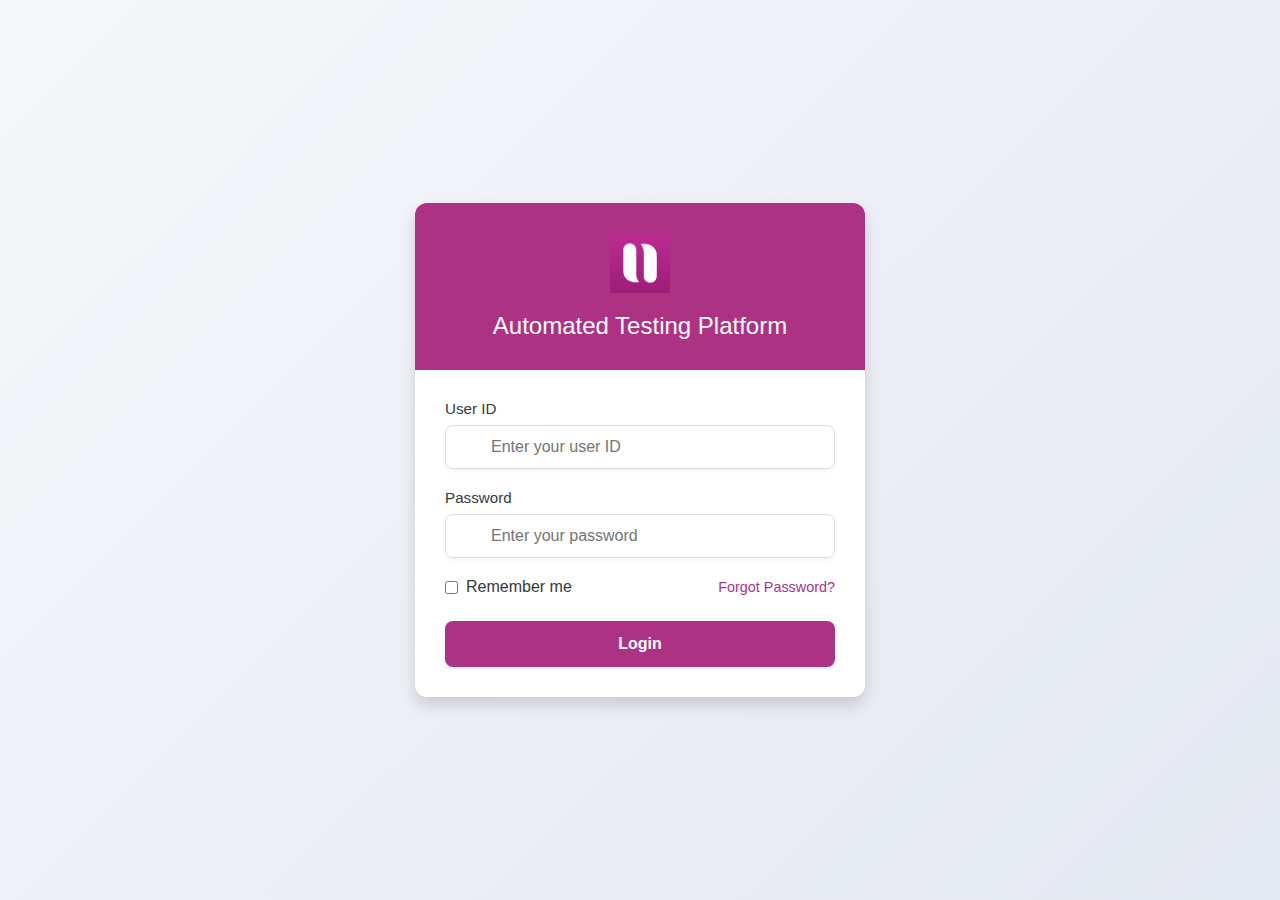
<file: index.html>
<!DOCTYPE html>
<html lang="en">
<head>
    <meta charset="UTF-8">
    <meta name="viewport" content="width=device-width, initial-scale=1.0">
    <title>INWI Automated Testing Platform</title>
    <link rel="stylesheet" href="css/styles.css">
    <link rel="stylesheet" href="css/user-management.css">
    <link rel="stylesheet" href="css/modal.css">
    <link rel="stylesheet" href="css/profile.css">
    <link rel="stylesheet" href="https://cdnjs.cloudflare.com/ajax/libs/font-awesome/6.0.0-beta3/css/all.min.css">
</head>
<body>
    <div class="container">
        <!-- Sidebar Navigation -->
        <div class="sidebar">
            <div class="logo-container">
                
                <!-- <img src="http://0x0.st/8ObF.svg.png" alt="INWI Logo" class="logo"> -->
            </div>
            <nav>
                <ul>
                    <li class="nav-item active" data-page="dashboard">
                        <i class="fas fa-tachometer-alt"></i>
                        <span>Dashboard</span>
                    </li>
                    <li class="nav-item" data-page="test-cases">
                        <i class="fas fa-vial"></i>
                        <span>Test Cases</span>
                    </li>
                    <li class="nav-item" data-page="test-suites">
                        <i class="fas fa-layer-group"></i>
                        <span>Test Suites</span>
                    </li>
                    <li class="nav-item" data-page="reports">
                        <i class="fas fa-chart-bar"></i>
                        <span>Reports</span>
                    </li>
                    <li class="nav-item" data-page="web-services">
                        <i class="fas fa-globe"></i>
                        <span>Web Services</span>
                    </li>
                    <li class="nav-item" data-page="profile">
                        <i class="fas fa-user-circle"></i>
                        <span>My Profile</span>
                    </li>
                </ul>
            </nav>
        </div>

        <!-- Main Content Area -->
        <div class="main-content">
            <!-- Header -->
            <header>
                <div class="header-logo">
                    <img src="http://0x0.st/8ObF.svg.png" alt="INWI Logo">
                </div>
                <h1 class="header-title">Automated Testing Platform</h1>
                <!-- <button class="run-test-btn">Run Test</button> -->
            </header>

            <!-- Page Content -->
            <div class="page-content">
                <!-- Dashboard Page -->
                <div class="page" id="dashboard">
                    <h2>Dashboard</h2>
                    
                    <!-- Overview Section -->
                    <section class="overview-section">
                        <div class="metric-cards">
                            <div class="metric-card blue">
                                <h3>Total Tests Run</h3>
                                <p class="metric-value">150</p>
                            </div>
                            <div class="metric-card green">
                                <h3>Pass Rate</h3>
                                <p class="metric-value">95%</p>
                            </div>
                            <div class="metric-card red">
                                <h3>Last Test Run</h3>
                                <p class="metric-value">2023-10-01</p>
                            </div>
                        </div>
                    </section>

                    <!-- Recent Run Tests Section -->
                    <section class="recent-tests-section">
                        <h3>Recent Run Tests</h3>
                        <div class="table-container">
                            <table class="data-table">
                                <thead>
                                    <tr>
                                        <th>Test ID</th>
                                        <th>Service Type</th>
                                        <th>Status</th>
                                        <th>Date</th>
                                    </tr>
                                </thead>
                                <tbody>
                                    <tr>
                                        <td>T-001</td>
                                        <td>SubActivation</td>
                                        <td><span class="status success">Success</span></td>
                                        <td>2023-10-01</td>
                                    </tr>
                                    <tr>
                                        <td>T-002</td>
                                        <td>ChangeSubInfo</td>
                                        <td><span class="status success">Success</span></td>
                                        <td>2023-09-30</td>
                                    </tr>
                                    <tr>
                                        <td>T-003</td>
                                        <td>Recharge</td>
                                        <td><span class="status failed">Failed</span></td>
                                        <td>2023-09-29</td>
                                    </tr>
                                    <tr>
                                        <td>T-004</td>
                                        <td>SubDeactivation</td>
                                        <td><span class="status success">Success</span></td>
                                        <td>2023-09-28</td>
                                    </tr>
                                    <tr>
                                        <td>T-005</td>
                                        <td>ChangeCL</td>
                                        <td><span class="status success">Success</span></td>
                                        <td>2023-09-27</td>
                                    </tr>
                                </tbody>
                            </table>
                        </div>
                    </section>

                    <!-- Quick Actions Section -->
                    <section class="quick-actions-section">
                        <h3>Quick Actions</h3>
                        <div class="action-buttons">
                            <button class="action-btn">Create New Test</button>
                            <button class="action-btn">Run Suite Test</button>
                            <button class="action-btn">Generate Report</button>
                        </div>
                    </section>
                </div>

                <!-- Test Cases Page -->
                <div class="page" id="test-cases" style="display: none;">
                    <h2>Test Cases</h2>
                    
                    <!-- Test Type Dropdown -->
                    <div class="dropdown-container">
                        <label for="test-type">Create a Test:</label>
                        <select id="test-type" class="test-type-dropdown">
                            <option value="" selected disabled>Select Test Type</option>
                            <option value="SubDeactivation">SubDeactivation</option>
                            <option value="CreateSubscriber">CreateSubscriber</option>
                            <option value="SubActivation">SubActivation</option>
                            <option value="ChangeSubInfo">ChangeSubInfo</option>
                            <option value="ChangeCL">ChangeCL</option>
                            <option value="ChangeSubValidity">ChangeSubValidity</option>
                            <option value="ChangeMP">ChangeMP</option>
                            <option value="Starcode">Starcode</option>
                            <option value="Recharge-CashRechargeSimple">Recharge-CashRechargeSimple</option>
                            <option value="Adjustment">Adjustment</option>
                            <option value="ChangeSubOffering">ChangeSubOffering</option>
                            <option value="Recharge - CashRechargeStar">Recharge - CashRechargeStar</option>
                        </select>
                    </div>

                    <!-- Dynamic Forms Container -->
                    <div class="dynamic-forms-container">
                        <!-- Forms will be dynamically inserted here -->
                    </div>
                </div>

                <!-- Test Suites Page -->
                <div class="page" id="test-suites" style="display: none;">
                    <h2>Test Suites</h2>
                    
                    <!-- Current Running Tests Section -->
                    <section class="running-tests-section">
                        <h3>Current Running Tests</h3>
                        <div class="table-container">
                            <table class="data-table">
                                <thead>
                                    <tr>
                                        <th>Suite ID</th>
                                        <th>Status</th>
                                        <th>Progress</th>
                                        <th>Actions</th>
                                    </tr>
                                </thead>
                                <tbody>
                                    <tr>
                                        <td>S-001</td>
                                        <td><span class="status running">Running</span></td>
                                        <td>
                                            <div class="progress-bar">
                                                <div class="progress" style="width: 75%;"></div>
                                            </div>
                                            <span class="progress-text">75%</span>
                                        </td>
                                        <td>
                                            <button class="stop-test-btn"><i class="fas fa-stop"></i> Stop Test</button>
                                        </td>
                                    </tr>
                                    <tr>
                                        <td>S-002</td>
                                        <td><span class="status running">Running</span></td>
                                        <td>
                                            <div class="progress-bar">
                                                <div class="progress" style="width: 25%;"></div>
                                            </div>
                                            <span class="progress-text">25%</span>
                                        </td>
                                        <td>
                                            <button class="stop-test-btn"><i class="fas fa-stop"></i> Stop Test</button>
                                        </td>
                                    </tr>
                                </tbody>
                            </table>
                        </div>
                    </section>

                    <!-- Schedule Tests Section -->
                    <section class="schedule-tests-section">
                        <h3>Schedule Tests</h3>
                        <div class="action-buttons">
                            <button class="action-btn">Start Scheduled Test</button>
                            <button class="action-btn">Cancel Scheduled Test</button>
                        </div>
                    </section>
                </div>

                <!-- Reports Page -->
                <div class="page" id="reports" style="display: none;">
                    <h2>Reports</h2>
                    
                    <!-- Generated Reports Section -->
                    <section class="generated-reports-section">
                        <h3>Generated Reports</h3>
                        <div class="table-container">
                            <table class="data-table">
                                <thead>
                                    <tr>
                                        <th>Report ID</th>
                                        <th>Generated On</th>
                                        <th>Actions</th>
                                    </tr>
                                </thead>
                                <tbody>
                                    <tr>
                                        <td>R-001</td>
                                        <td>2023-10-01</td>
                                        <td>
                                            <button class="download-btn">Download</button>
                                        </td>
                                    </tr>
                                    <tr>
                                        <td>R-002</td>
                                        <td>2023-09-30</td>
                                        <td>
                                            <button class="download-btn">Download</button>
                                        </td>
                                    </tr>
                                    <tr>
                                        <td>R-003</td>
                                        <td>2023-09-29</td>
                                        <td>
                                            <button class="download-btn">Download</button>
                                        </td>
                                    </tr>
                                    <tr>
                                        <td>R-004</td>
                                        <td>2023-09-28</td>
                                        <td>
                                            <button class="download-btn">Download</button>
                                        </td>
                                    </tr>
                                    <tr>
                                        <td>R-005</td>
                                        <td>2023-09-27</td>
                                        <td>
                                            <button class="download-btn">Download</button>
                                        </td>
                                    </tr>
                                </tbody>
                            </table>
                        </div>
                    </section>
                </div>
                
                <!-- Web Services Page -->
                <div class="page" id="web-services" style="display: none;">
                    <h2>Web Services</h2>
                    
                    <!-- Test Selection Section -->
                    <section class="test-selection-section">
                        <h3>Select Tests to Execute</h3>
                        <div class="test-checkboxes-container">
                            <div class="checkbox-group">
                                <input type="checkbox" id="test-SubDeactivation" name="test-types" value="SubDeactivation">
                                <label for="test-SubDeactivation">SubDeactivation</label>
                            </div>
                            <div class="checkbox-group">
                                <input type="checkbox" id="test-CreateSubscriber" name="test-types" value="CreateSubscriber">
                                <label for="test-CreateSubscriber">CreateSubscriber</label>
                            </div>
                            <div class="checkbox-group">
                                <input type="checkbox" id="test-SubActivation" name="test-types" value="SubActivation">
                                <label for="test-SubActivation">SubActivation</label>
                            </div>
                            <div class="checkbox-group">
                                <input type="checkbox" id="test-ChangeSubInfo" name="test-types" value="ChangeSubInfo">
                                <label for="test-ChangeSubInfo">ChangeSubInfo</label>
                            </div>
                            <div class="checkbox-group">
                                <input type="checkbox" id="test-ChangeCL" name="test-types" value="ChangeCL">
                                <label for="test-ChangeCL">ChangeCL</label>
                            </div>
                            <div class="checkbox-group">
                                <input type="checkbox" id="test-ChangeSubValidity" name="test-types" value="ChangeSubValidity">
                                <label for="test-ChangeSubValidity">ChangeSubValidity</label>
                            </div>
                            <div class="checkbox-group">
                                <input type="checkbox" id="test-ChangeMP" name="test-types" value="ChangeMP">
                                <label for="test-ChangeMP">ChangeMP</label>
                            </div>
                            <div class="checkbox-group">
                                <input type="checkbox" id="test-Starcode" name="test-types" value="Starcode">
                                <label for="test-Starcode">Starcode</label>
                            </div>
                            <div class="checkbox-group">
                                <input type="checkbox" id="test-CashRechargeSimple" name="test-types" value="CashRechargeSimple">
                                <label for="test-CashRechargeSimple">CashRechargeSimple</label>
                            </div>
                            <div class="checkbox-group">
                                <input type="checkbox" id="test-Adjustment" name="test-types" value="Adjustment">
                                <label for="test-Adjustment">Adjustment</label>
                            </div>
                            <div class="checkbox-group">
                                <input type="checkbox" id="test-ChangeSubOffering" name="test-types" value="ChangeSubOffering">
                                <label for="test-ChangeSubOffering">ChangeSubOffering</label>
                            </div>
                            <div class="checkbox-group">
                                <input type="checkbox" id="test-CashRechargeStar" name="test-types" value="CashRechargeStar">
                                <label for="test-CashRechargeStar">CashRechargeStar</label>
                            </div>
                        </div>
                    </section>
                    
                    <!-- File Import Section -->
                    <section class="file-import-section">
                        <h3>Import Test Data</h3>
                        <div class="file-import-container">
                            <div class="form-group">
                                <label for="test-data-file">Import Text File:</label>
                                <input type="file" id="test-data-file" name="test-data-file" accept=".txt">
                            </div>
                            <div class="file-preview" id="file-preview">
                                <p>No file selected</p>
                            </div>
                        </div>
                    </section>
                    
                    <!-- Test Service Button -->
                    <section class="test-service-section">
                        <button id="test-service-btn" class="action-btn">Test Service</button>
                    </section>
                </div>
                
                <!-- Profile Page -->
                <div class="page" id="profile" style="display: none;">
                    <h2>My Profile</h2>
                    
                    <!-- Profile Information Section -->
                    <div class="profile-container">
                        <div class="profile-header">
                            <div class="profile-avatar">
                                <i class="fas fa-user"></i>
                            </div>
                            <div class="profile-title">
                                <h3 id="profile-name">User Name</h3>
                                <span id="profile-role-badge" class="profile-role user">User</span>
                            </div>
                        </div>
                        
                        <!-- Profile Information Display -->
                        <div id="profile-info-display">
                            <section class="profile-section">
                                <h3>Personal Information</h3>
                                <ul class="profile-info-list">
                                    <li class="profile-info-item">
                                        <span class="profile-info-label">User ID</span>
                                        <span id="profile-id" class="profile-info-value">-</span>
                                    </li>
                                    <li class="profile-info-item">
                                        <span class="profile-info-label">Name</span>
                                        <span id="profile-display-name" class="profile-info-value">-</span>
                                    </li>
                                    <li class="profile-info-item">
                                        <span class="profile-info-label">Email</span>
                                        <span id="profile-email" class="profile-info-value">-</span>
                                    </li>
                                    <li class="profile-info-item">
                                        <span class="profile-info-label">Role</span>
                                        <span id="profile-role" class="profile-info-value">-</span>
                                    </li>
                                    <li class="profile-info-item">
                                        <span class="profile-info-label">Last Login</span>
                                        <span id="profile-last-login" class="profile-info-value">-</span>
                                    </li>
                                </ul>
                            </section>
                            
                            <div class="profile-actions">
                                <button id="edit-profile-btn" class="edit-profile-btn">
                                    <i class="fas fa-edit"></i> Edit Profile
                                </button>
                            </div>
                        </div>
                        
                        <!-- Profile Edit Form -->
                        <div id="profile-edit-form" class="profile-form" style="display: none;">
                            <section class="profile-section">
                                <h3>Edit Personal Information</h3>
                                <form id="edit-profile-form">
                                    <div class="form-group">
                                        <label for="edit-profile-id">User ID</label>
                                        <input type="text" id="edit-profile-id" name="edit-profile-id" disabled>
                                    </div>
                                    <div class="form-group">
                                        <label for="edit-profile-name">Name</label>
                                        <input type="text" id="edit-profile-name" name="edit-profile-name" required>
                                    </div>
                                    <div class="form-group">
                                        <label for="edit-profile-email">Email</label>
                                        <input type="email" id="edit-profile-email" name="edit-profile-email" required>
                                    </div>
                                    <div class="form-group">
                                        <label for="edit-profile-role">Role</label>
                                        <input type="text" id="edit-profile-role" name="edit-profile-role" disabled>
                                    </div>
                                    
                                    <div class="password-section">
                                        <button type="button" id="change-password-toggle" class="change-password-toggle">
                                            <i class="fas fa-key"></i> Change Password
                                        </button>
                                        
                                        <div id="change-password-form" class="change-password-form">
                                            <div class="form-group">
                                                <label for="current-password">Current Password</label>
                                                <input type="password" id="current-password" name="current-password">
                                            </div>
                                            <div class="form-group">
                                                <label for="new-password">New Password</label>
                                                <input type="password" id="new-password" name="new-password">
                                            </div>
                                            <div class="form-group">
                                                <label for="confirm-password">Confirm New Password</label>
                                                <input type="password" id="confirm-password" name="confirm-password">
                                            </div>
                                        </div>
                                    </div>
                                    
                                    <div class="profile-actions">
                                        <button type="button" id="cancel-profile-btn" class="cancel-profile-btn">
                                            <i class="fas fa-times"></i> Cancel
                                        </button>
                                        <button type="submit" id="save-profile-btn" class="save-profile-btn">
                                            <i class="fas fa-save"></i> Save Changes
                                        </button>
                                    </div>
                                </form>
                            </section>
                        </div>
                    </div>
                </div>
            </div>
        </div>
    </div>

    <script src="js/main.js"></script>
</body>
</html>
</file>
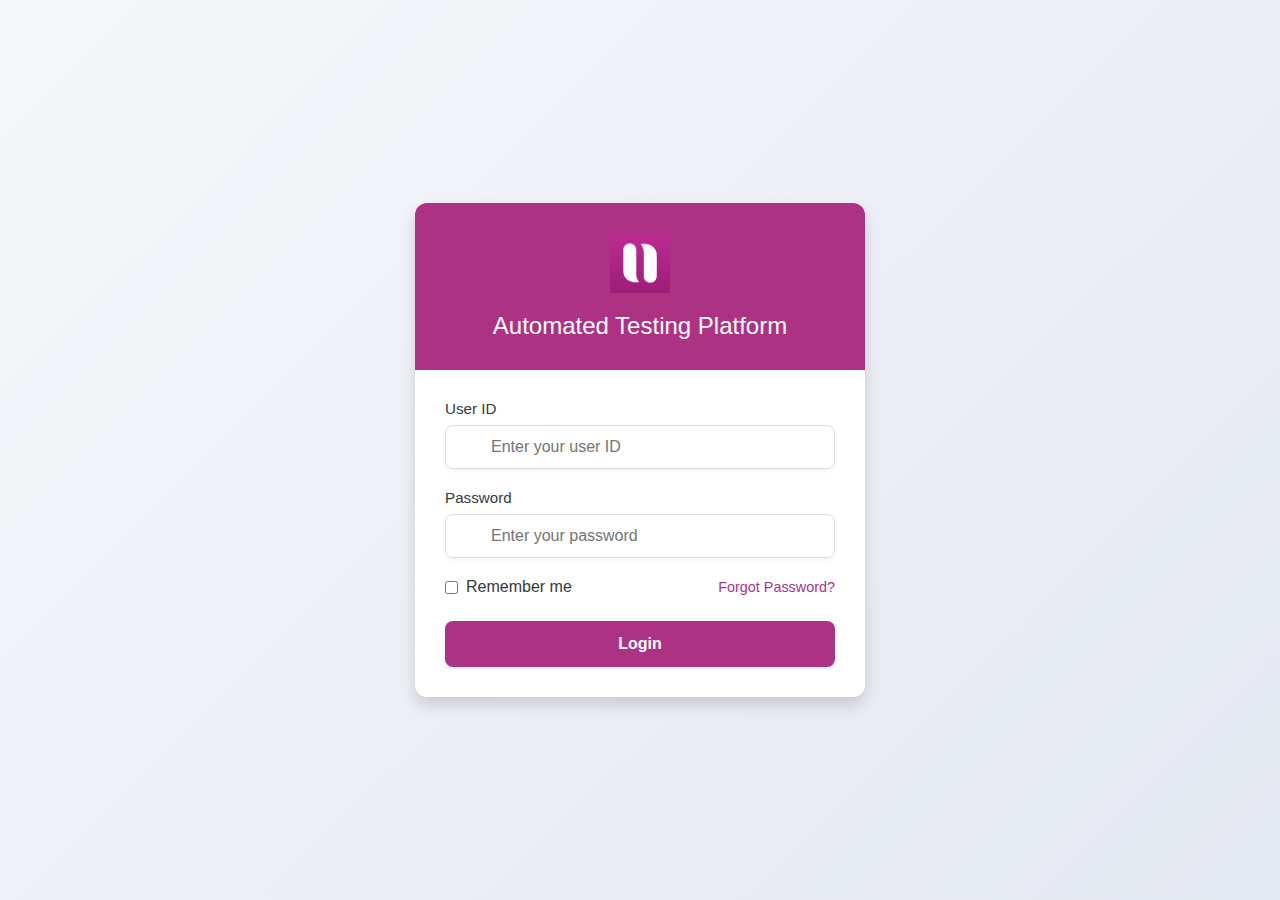
<file: change_password.html>
<!DOCTYPE html>
<html lang="en">
<head>
    <meta charset="UTF-8">
    <meta name="viewport" content="width=device-width, initial-scale=1.0">
    <title>INWI Automated Testing Platform - Change Password</title>
    <link rel="stylesheet" href="css/styles.css">
    <link rel="stylesheet" href="https://cdnjs.cloudflare.com/ajax/libs/font-awesome/6.0.0-beta3/css/all.min.css">
    <link rel="stylesheet" href="css/login.css">
    <style>
        /* Additional styles for password change page */
        .password-requirements {
            margin-top: 10px;
            font-size: 0.85rem;
            color: #666;
        }
        
        .password-requirements ul {
            padding-left: 20px;
            margin-top: 5px;
        }
        
        .password-strength {
            height: 5px;
            background-color: #e0e0e0;
            margin-top: 5px;
            border-radius: 3px;
            overflow: hidden;
        }
        
        .password-strength-bar {
            height: 100%;
            width: 0;
            transition: width 0.3s, background-color 0.3s;
        }
        
        .password-match-indicator {
            margin-top: 5px;
            font-size: 0.85rem;
        }
        
        .match {
            color: #4CAF50;
        }
        
        .no-match {
            color: #F44336;
        }
    </style>
</head>
<body>
    <div class="login-container">
        <div class="login-card">
            <div class="login-header">
                <img src="assets/inwi.png" alt="INWI Logo" class="login-logo">
                <h1>Change Your Password</h1>
            </div>
            <div class="login-form-container">
                <div id="password-change-message" class="info-message">
                    You must change your password before continuing.
                </div>
                <div id="password-change-error" class="error-message" style="display: none;"></div>
                <form id="password-change-form">
                    <div class="form-group">
                        <label for="current-password">Current Password</label>
                        <div class="input-with-icon">
                            <i class="fas fa-lock"></i>
                            <input type="password" id="current-password" name="current-password" placeholder="Enter your current password" required>
                        </div>
                        <span class="validation-error" id="current-password-error"></span>
                    </div>
                    <div class="form-group">
                        <label for="new-password">New Password</label>
                        <div class="input-with-icon">
                            <i class="fas fa-key"></i>
                            <input type="password" id="new-password" name="new-password" placeholder="Enter your new password" required>
                        </div>
                        <div class="password-strength">
                            <div class="password-strength-bar" id="password-strength-bar"></div>
                        </div>
                        <div class="password-requirements">
                            Password must contain:
                            <ul>
                                <li>At least 8 characters</li>
                                <li>At least one uppercase letter</li>
                                <li>At least one lowercase letter</li>
                                <li>At least one number</li>
                            </ul>
                        </div>
                        <span class="validation-error" id="new-password-error"></span>
                    </div>
                    <div class="form-group">
                        <label for="confirm-password">Confirm New Password</label>
                        <div class="input-with-icon">
                            <i class="fas fa-key"></i>
                            <input type="password" id="confirm-password" name="confirm-password" placeholder="Confirm your new password" required>
                        </div>
                        <div class="password-match-indicator" id="password-match-indicator"></div>
                        <span class="validation-error" id="confirm-password-error"></span>
                    </div>
                    <button type="submit" class="login-btn">Change Password</button>
                </form>
            </div>
        </div>
    </div>

    <script src="js/change_password.js"></script>
</body>
</html>
</file>
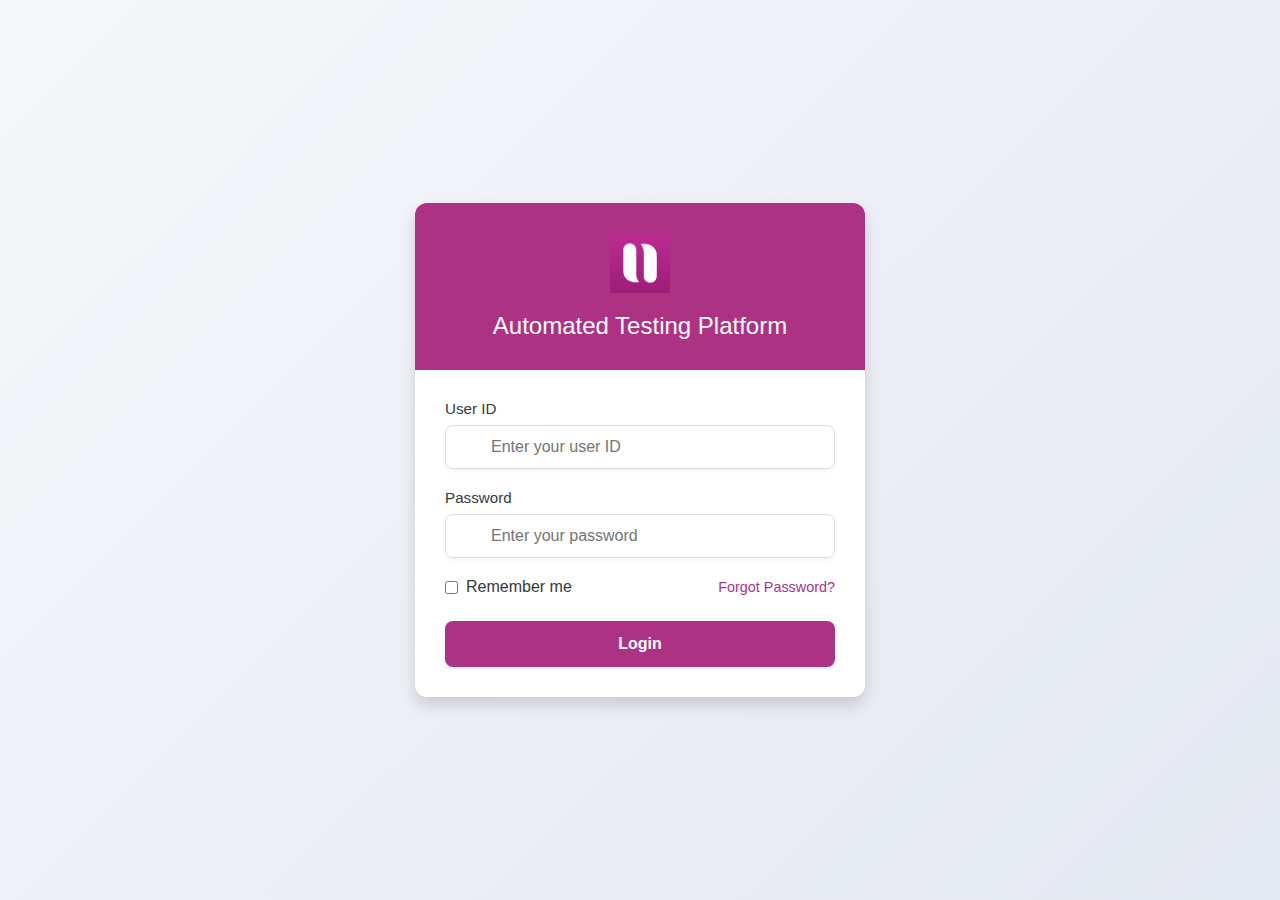
<file: login.html>
<!DOCTYPE html>
<html lang="en">
<head>
    <meta charset="UTF-8">
    <meta name="viewport" content="width=device-width, initial-scale=1.0">
    <title>INWI Automated Testing Platform - Login</title>
    <link rel="stylesheet" href="css/styles.css">
    <link rel="stylesheet" href="https://cdnjs.cloudflare.com/ajax/libs/font-awesome/6.0.0-beta3/css/all.min.css">
    <link rel="stylesheet" href="css/login.css">
</head>
<body>
    <div class="login-container">
        <div class="login-card">
            <div class="login-header">
                <img src="assets/inwi.png" alt="INWI Logo" class="login-logo">
                <h1>Automated Testing Platform</h1>
            </div>
            <div class="login-form-container">
                <div id="login-error" class="error-message" style="display: none;"></div>
                <form id="login-form">
                    <div class="form-group">
                        <label for="user_id">User ID</label>
                        <div class="input-with-icon">
                            <i class="fas fa-user"></i>
                            <input type="text" id="user_id" name="user_id" placeholder="Enter your user ID" required>
                        </div>
                        <span class="validation-error" id="user_id-error"></span>
                    </div>
                    <div class="form-group">
                        <label for="password">Password</label>
                        <div class="input-with-icon">
                            <i class="fas fa-lock"></i>
                            <input type="password" id="password" name="password" placeholder="Enter your password" required>
                        </div>
                        <span class="validation-error" id="password-error"></span>
                    </div>
                    <div class="form-options">
                        <div class="remember-me">
                            <input type="checkbox" id="remember" name="remember">
                            <label for="remember">Remember me</label>
                        </div>
                        <a href="#" id="forgot-password" class="forgot-password">Forgot Password?</a>
                    </div>
                    <button type="submit" class="login-btn">Login</button>
                </form>
            </div>
        </div>
    </div>

    <!-- Password Reset Modal -->
    <div id="reset-modal" class="modal">
        <div class="modal-content">
            <span class="close-modal">&times;</span>
            <h2>Reset Password</h2>
            <p>Enter your email address to receive a password reset link.</p>
            <form id="reset-form">
                <div class="form-group">
                    <label for="reset-email">Email</label>
                    <input type="email" id="reset-email" name="reset-email" required>
                </div>
                <button type="submit" class="reset-btn">Send Reset Link</button>
            </form>
        </div>
    </div>

    <script src="js/login.js"></script>
</body>
</html>
</file>
<file: css/styles.css>
/* Main Styles for INWI Automated Testing Platform */

:root {
    /* INWI Brand Colors */
    --inwi-primary: #ad3284;
    --inwi-primary-light: #ad3284;
    --inwi-primary-dark: #ad3284;
    --blue: #007bff;
    --blue-light: #e6f2ff;
    --green: #28a745;
    --green-light: #e6f9ec;
    --red: #dc3545;
    --red-light: #fbe7e9;
    --yellow: #ffc107;
    --yellow-light: #fff8e6;
    --gray: #6c757d;
    --light-gray: #f8f9fa;
    --dark: #343a40;
    --white: #ffffff;
    
    /* Shadows */
    --shadow-sm: 0 2px 4px rgba(0, 0, 0, 0.05);
    --shadow-md: 0 4px 8px rgba(0, 0, 0, 0.1);
    --shadow-lg: 0 8px 16px rgba(0, 0, 0, 0.15);
    
    /* Transitions */
    --transition-fast: 0.2s ease;
    --transition-normal: 0.3s ease;
    --transition-slow: 0.5s ease;
    
    /* Border Radius */
    --radius-sm: 4px;
    --radius-md: 8px;
    --radius-lg: 12px;
    --radius-xl: 20px;
}

/* General Styles */
* {
    margin: 0;
    padding: 0;
    box-sizing: border-box;
    font-family: 'Segoe UI', Arial, sans-serif;
}

body {
    background-color: #f5f5f5;
    color: var(--dark);
    overflow-x: hidden;
}

.container {
    display: flex;
    min-height: 100vh;
    position: relative;
    overflow: hidden;
}

/* Sidebar Styles */
.sidebar {
    width: 250px;
    background: linear-gradient(145deg, var(--inwi-primary), var(--inwi-primary-dark));
    color: var(--white);
    padding: 20px 0;
    display: flex;
    flex-direction: column;
    transition: all var(--transition-normal);
    box-shadow: var(--shadow-lg);
    z-index: 10;
    position: relative;
}

.logo-container {
    padding: 0 20px 20px;
    text-align: center;
}

.logo {
    max-width: 100%;
    height: auto;
}

.sidebar nav ul {
    list-style: none;
}

.sidebar .nav-item {
    padding: 15px 20px;
    display: flex;
    align-items: center;
    cursor: pointer;
    transition: all var(--transition-normal);
    margin: 5px 10px;
    border-radius: var(--radius-md);
    position: relative;
    overflow: hidden;
}

.sidebar .nav-item:hover {
    background-color: rgba(255, 255, 255, 0.2);
    transform: translateX(8px);
    box-shadow: 0 4px 10px rgba(0, 0, 0, 0.2);
}

.sidebar .nav-item::before {
    content: '';
    position: absolute;
    top: 0;
    left: -100%;
    width: 100%;
    height: 100%;
    background: linear-gradient(90deg, transparent, rgba(255, 255, 255, 0.2), transparent);
    transition: var(--transition-normal);
}

.sidebar .nav-item:hover::before {
    left: 100%;
}

.sidebar .nav-item.active {
    background-color: rgba(255, 255, 255, 0.25);
    border-left: 4px solid var(--white);
    box-shadow: 0 4px 12px rgba(0, 0, 0, 0.2);
    animation: navItemActive 0.3s cubic-bezier(0.22, 1, 0.36, 1);
}

@keyframes navItemActive {
    0% { transform: translateX(-5px); opacity: 0.5; }
    100% { transform: translateX(0); opacity: 1; }
}

.sidebar .nav-item i {
    margin-right: 10px;
    font-size: 1.2rem;
}

/* Main Content Styles */
.main-content {
    flex: 1;
    display: flex;
    flex-direction: column;
    background-color: #f8f9fc;
    position: relative;
    z-index: 5;
}

/* Header Styles */
header {
    background-color: var(--white);
    padding: 15px 30px;
    display: flex;
    align-items: center;
    justify-content: space-between;
    box-shadow: var(--shadow-md);
    position: relative;
    z-index: 6;
    border-bottom: 1px solid rgba(0,0,0,0.05);
}

.header-logo img {
    height: 40px;
}

.header-title {
    font-size: 1.5rem;
    color: var(--inwi-primary);
}

.run-test-btn {
    background: linear-gradient(to right, var(--inwi-primary), var(--inwi-primary-light));
    color: var(--white);
    border: none;
    padding: 12px 24px;
    border-radius: var(--radius-md);
    cursor: pointer;
    font-weight: bold;
    transition: all var(--transition-normal);
    box-shadow: var(--shadow-sm);
    position: relative;
    overflow: hidden;
}

.run-test-btn:hover {
    transform: translateY(-3px);
    box-shadow: var(--shadow-md);
}

.run-test-btn:active {
    transform: translateY(1px);
    box-shadow: var(--shadow-sm);
}

.run-test-btn::after {
    content: '';
    position: absolute;
    top: 50%;
    left: 50%;
    width: 5px;
    height: 5px;
    background: rgba(255, 255, 255, 0.5);
    opacity: 0;
    border-radius: 100%;
    transform: scale(1, 1) translate(-50%);
    transform-origin: 50% 50%;
}

.run-test-btn:focus:not(:active)::after {
    animation: ripple 1s ease-out;
}

@keyframes ripple {
    0% {
        transform: scale(0, 0);
        opacity: 0.5;
    }
    100% {
        transform: scale(20, 20);
        opacity: 0;
    }
}

/* Page Content Styles */
.page-content {
    padding: 30px;
    flex: 1;
    overflow-y: auto;
    transition: all var(--transition-normal);
}

.page {
    background-color: var(--white);
    border-radius: var(--radius-lg);
    box-shadow: var(--shadow-md);
    padding: 30px;
    transition: all var(--transition-normal);
    animation: fadeIn 0.5s ease-out;
}

@keyframes fadeIn {
    from { opacity: 0; transform: translateY(10px); }
    to { opacity: 1; transform: translateY(0); }
}

.page h2 {
    color: var(--inwi-primary);
    margin-bottom: 30px;
    border-bottom: 2px solid var(--light-gray);
    padding-bottom: 12px;
    font-size: 1.8rem;
    position: relative;
}

.page h2::after {
    content: '';
    position: absolute;
    bottom: -2px;
    left: 0;
    width: 80px;
    height: 2px;
    background: linear-gradient(to right, var(--inwi-primary), var(--inwi-primary-light));
}

section {
    margin-bottom: 40px;
    animation: slideUp 0.6s ease-out;
    animation-fill-mode: both;
}

@keyframes slideUp {
    from { opacity: 0; transform: translateY(20px); }
    to { opacity: 1; transform: translateY(0); }
}

section h3 {
    margin-bottom: 20px;
    color: var(--dark);
    font-size: 1.4rem;
    position: relative;
    display: inline-block;
}

section h3::after {
    content: '';
    position: absolute;
    bottom: -5px;
    left: 0;
    width: 100%;
    height: 2px;
    background: linear-gradient(to right, var(--inwi-primary-light), transparent);
    border-radius: var(--radius-sm);
}

/* Metric Cards Styles */
.metric-cards {
    display: flex;
    gap: 25px;
    flex-wrap: wrap;
}

.metric-card {
    flex: 1;
    min-width: 220px;
    padding: 25px;
    border-radius: var(--radius-lg);
    color: var(--dark);
    box-shadow: var(--shadow-md);
    position: relative;
    overflow: hidden;
    transition: all var(--transition-normal);
    border: 1px solid rgba(0,0,0,0.05);
    display: flex;
    flex-direction: column;
    justify-content: space-between;
    backdrop-filter: blur(5px);
    transform: translateY(30px);
    opacity: 0;
}

.metric-card:hover {
    transform: translateY(-5px) scale(1.03);
    box-shadow: 0 10px 20px rgba(108, 35, 145, 0.15);
    z-index: 5;
}

.metric-card h3 {
    font-size: 1.1rem;
    margin-bottom: 15px;
    position: relative;
    z-index: 2;
}

.metric-card.blue {
    background-color: var(--blue-light);
    border-left: 4px solid var(--blue);
}

.metric-card.green {
    background-color: var(--green-light);
    border-left: 4px solid var(--green);
}

.metric-card.red {
    background-color: var(--red-light);
    border-left: 4px solid var(--red);
}

.metric-card::before {
    content: '';
    position: absolute;
    top: 0;
    right: 0;
    width: 100px;
    height: 100px;
    background: rgba(255, 255, 255, 0.2);
    border-radius: 50%;
    transform: translate(30%, -30%);
    z-index: 1;
    filter: blur(3px);
}

.metric-card.blue h3 { color: var(--blue); }
.metric-card.green h3 { color: var(--green); }
.metric-card.red h3 { color: var(--red); }

.metric-value {
    font-size: 2.5rem;
    font-weight: bold;
    margin-top: 15px;
    position: relative;
    z-index: 2;
}

.metric-card.blue .metric-value { color: var(--blue); }
.metric-card.green .metric-value { color: var(--green); }
.metric-card.red .metric-value { color: var(--red); }

/* Table Styles */
.table-container {
    overflow-x: auto;
    border-radius: var(--radius-md);
    box-shadow: var(--shadow-md);
    margin-bottom: 20px;
    background-color: var(--white);
}

.data-table {
    width: 100%;
    border-collapse: separate;
    border-spacing: 0;
    border-radius: var(--radius-md);
    overflow: hidden;
}

.data-table th, .data-table td {
    padding: 15px 20px;
    text-align: left;
    border-bottom: 1px solid var(--light-gray);
}

.data-table th {
    background: linear-gradient(to right, var(--inwi-primary-light), var(--inwi-primary));
    color: var(--white);
    font-weight: bold;
    text-transform: uppercase;
    font-size: 0.85rem;
    letter-spacing: 1px;
}

.data-table tbody tr {
    transition: all var(--transition-fast);
}

.data-table tbody tr:hover {
    background-color: rgba(108, 35, 145, 0.08);
    transform: scale(1.02);
    box-shadow: 0 5px 15px rgba(108, 35, 145, 0.1);
    z-index: 5;
}

.data-table tbody tr:last-child td {
    border-bottom: none;
}

.status {
    padding: 6px 12px;
    border-radius: var(--radius-xl);
    font-size: 0.85rem;
    font-weight: bold;
    display: inline-flex;
    align-items: center;
    position: relative;
    transition: all 0.3s cubic-bezier(0.22, 1, 0.36, 1);
    box-shadow: 0 3px 8px rgba(0, 0, 0, 0.1);
    backdrop-filter: blur(4px);
    transform: translateZ(0);
}

.status::before {
    content: '';
    display: inline-block;
    width: 8px;
    height: 8px;
    border-radius: 50%;
    margin-right: 6px;
    animation: pulse 2s infinite;
}

@keyframes pulse {
    0% { opacity: 0.6; transform: scale(0.9); box-shadow: 0 0 0 0 rgba(255, 255, 255, 0.7); }
    50% { opacity: 1; transform: scale(1.2); box-shadow: 0 0 0 5px rgba(255, 255, 255, 0); }
    100% { opacity: 0.6; transform: scale(0.9); box-shadow: 0 0 0 0 rgba(255, 255, 255, 0); }
}

.status:hover {
    transform: translateY(-2px);
    box-shadow: 0 5px 10px rgba(0, 0, 0, 0.15);
}

.status.success {
    background-color: var(--green-light);
    color: var(--green);
    border: 1px solid rgba(40, 167, 69, 0.2);
}

.status.success::before {
    background-color: var(--green);
}

.status.failed {
    background-color: var(--red-light);
    color: var(--red);
    border: 1px solid rgba(220, 53, 69, 0.2);
}

.status.failed::before {
    background-color: var(--red);
}

.status.running {
    background-color: var(--yellow-light);
    color: var(--yellow);
    border: 1px solid rgba(255, 193, 7, 0.2);
}

.status.running::before {
    background-color: var(--yellow);
}

.status.pending {
    background-color: rgba(108, 117, 125, 0.1);
    color: var(--gray);
    border: 1px solid rgba(108, 117, 125, 0.2);
}

.status.pending::before {
    background-color: var(--gray);
}

/* Progress Bar Styles */
.progress-bar {
    height: 12px;
    background-color: var(--light-gray);
    border-radius: var(--radius-xl);
    overflow: hidden;
    margin-bottom: 8px;
    box-shadow: inset 0 1px 3px rgba(0, 0, 0, 0.1);
    position: relative;
    transform: translateZ(0);
    backdrop-filter: blur(4px);
}

.progress {
    height: 100%;
    background: linear-gradient(to right, var(--inwi-primary), var(--inwi-primary-light), var(--inwi-primary-dark));
    background-size: 200% 100%;
    position: relative;
    transition: width 1.2s cubic-bezier(0.22, 1, 0.36, 1);
    border-radius: var(--radius-xl);
    box-shadow: 0 0 15px rgba(108, 35, 145, 0.6), inset 0 0 8px rgba(255, 255, 255, 0.3);
    animation: gradientShift 2s linear infinite;
}

.progress::after {
    content: '';
    position: absolute;
    top: 0;
    left: 0;
    right: 0;
    bottom: 0;
    background: linear-gradient(
        45deg,
        rgba(255, 255, 255, 0.2) 25%,
        transparent 25%,
        transparent 50%,
        rgba(255, 255, 255, 0.2) 50%,
        rgba(255, 255, 255, 0.2) 75%,
        transparent 75%
    );
    background-size: 20px 20px;
    animation: progressStripes 1s linear infinite;
    border-radius: var(--radius-xl);
}

@keyframes progressStripes {
    0% { background-position: 0 0; }
    100% { background-position: 20px 0; }
}

@keyframes gradientShift {
    0% { background-position: 0% 50%; }
    50% { background-position: 100% 50%; }
    100% { background-position: 0% 50%; }
}

.progress-text {
    font-size: 0.9rem;
    color: var(--inwi-primary);
    font-weight: 600;
    display: flex;
    justify-content: space-between;
}

/* Button Styles */
.action-buttons {
    display: flex;
    gap: 20px;
    flex-wrap: wrap;
    margin-top: 15px;
}

.action-btn, .download-btn {
    background: linear-gradient(to right, var(--inwi-primary), var(--inwi-primary-light));
    color: var(--white);
    border: none;
    padding: 12px 24px;
    border-radius: var(--radius-md);
    cursor: pointer;
    font-weight: bold;
    transition: all 0.4s cubic-bezier(0.22, 1, 0.36, 1);
    box-shadow: var(--shadow-sm);
    position: relative;
    overflow: hidden;
    text-transform: uppercase;
    letter-spacing: 1px;
    font-size: 0.9rem;
    border: 1px solid rgba(255, 255, 255, 0.1);
}

.action-btn::before, .download-btn::before {
    content: '';
    position: absolute;
    top: 0;
    left: -100%;
    width: 100%;
    height: 100%;
    background: linear-gradient(90deg, transparent, rgba(255, 255, 255, 0.2), transparent);
    transition: var(--transition-normal);
}

.action-btn:hover::before, .download-btn:hover::before {
    left: 100%;
}

.action-btn:hover, .download-btn:hover {
    transform: translateY(-3px);
    box-shadow: 0 6px 15px rgba(108, 35, 145, 0.25);
    background: linear-gradient(to right, var(--inwi-primary-dark), var(--inwi-primary));
    border-color: rgba(255, 255, 255, 0.2);
}

.action-btn:active, .download-btn:active {
    transform: translateY(1px);
    box-shadow: var(--shadow-sm);
}

.download-btn {
    padding: 8px 16px;
    font-size: 0.85rem;
    display: inline-flex;
    align-items: center;
    justify-content: center;
}

.download-btn::after {
    content: '\f019';
    font-family: 'Font Awesome 5 Free';
    font-weight: 900;
    margin-left: 8px;
    font-size: 0.8rem;
}

/* Test Cases Page Styles */
.dropdown-container {
    margin-bottom: 30px;
    position: relative;
    max-width: 400px;
}

.dropdown-container label {
    display: block;
    margin-bottom: 10px;
    font-weight: bold;
    color: var(--inwi-primary);
    font-size: 1.1rem;
    position: relative;
    display: inline-block;
}

.dropdown-container label::after {
    content: '';
    position: absolute;
    bottom: -5px;
    left: 0;
    width: 100%;
    height: 2px;
    background: linear-gradient(to right, var(--inwi-primary-light), transparent);
    border-radius: var(--radius-sm);
}

.test-type-dropdown {
    width: 100%;
    max-width: 400px;
    padding: 12px 15px;
    border: 2px solid var(--light-gray);
    border-radius: var(--radius-md);
    background-color: var(--white);
    font-size: 1rem;
    transition: all var(--transition-normal);
    box-shadow: var(--shadow-sm);
    appearance: none;
    background-image: url("data:image/svg+xml,%3Csvg xmlns='http://www.w3.org/2000/svg' width='24' height='24' viewBox='0 0 24 24' fill='none' stroke='%236C2391' stroke-width='2' stroke-linecap='round' stroke-linejoin='round'%3E%3Cpolyline points='6 9 12 15 18 9'%3E%3C/polyline%3E%3C/svg%3E");
    background-repeat: no-repeat;
    background-position: right 15px center;
    background-size: 16px;
    cursor: pointer;
}

.test-type-dropdown:focus {
    border-color: var(--inwi-primary-light);
    box-shadow: 0 0 0 3px rgba(108, 35, 145, 0.2);
    outline: none;
}

/* Dynamic Forms Styles */
.dynamic-forms-container {
    background-color: var(--white);
    padding: 30px;
    border-radius: var(--radius-lg);
    box-shadow: var(--shadow-md);
    border: 1px solid rgba(0,0,0,0.05);
    transition: all var(--transition-normal);
    animation: fadeIn 0.6s ease-out;
    max-width: 800px;
    margin: 0 auto;
}

.test-form {
    display: none;
}

/* Web Services Page Styles */
.test-selection-section,
.file-import-section,
.test-service-section {
    background-color: var(--white);
    padding: 25px;
    border-radius: var(--radius-lg);
    box-shadow: var(--shadow-md);
    border: 1px solid rgba(0,0,0,0.05);
    margin-bottom: 30px;
    transition: all var(--transition-normal);
    animation: fadeIn 0.6s ease-out;
    max-width: 800px;
}

.test-checkboxes-container {
    display: grid;
    grid-template-columns: repeat(auto-fill, minmax(200px, 1fr));
    gap: 15px;
    margin-top: 20px;
}

.checkbox-group {
    display: flex;
    align-items: center;
    padding: 10px 15px;
    background-color: var(--light-gray);
    border-radius: var(--radius-md);
    transition: all var(--transition-normal);
    cursor: pointer;
}

.checkbox-group:hover {
    background-color: var(--blue-light);
    transform: translateY(-2px);
    box-shadow: var(--shadow-sm);
}

.checkbox-group input[type="checkbox"] {
    margin-right: 10px;
    cursor: pointer;
    width: 18px;
    height: 18px;
    accent-color: var(--inwi-primary);
}

.checkbox-group label {
    cursor: pointer;
    font-size: 0.95rem;
    font-weight: 500;
    color: var(--dark);
}

.file-import-container {
    margin-top: 20px;
}

.file-import-container .form-group {
    margin-bottom: 15px;
}

.file-import-container label {
    display: block;
    margin-bottom: 10px;
    font-weight: bold;
    color: var(--inwi-primary);
    font-size: 1.1rem;
}

.file-import-container input[type="file"] {
    width: 100%;
    padding: 10px;
    border: 2px dashed var(--inwi-primary-light);
    border-radius: var(--radius-md);
    background-color: var(--light-gray);
    transition: all var(--transition-normal);
    cursor: pointer;
}

.file-import-container input[type="file"]:hover {
    border-color: var(--inwi-primary);
    background-color: rgba(173, 50, 132, 0.05);
}

.file-preview {
    margin-top: 15px;
    padding: 15px;
    border-radius: var(--radius-md);
    background-color: var(--light-gray);
    min-height: 80px;
    max-height: 200px;
    overflow-y: auto;
}

.test-service-section {
    text-align: center;
}

#test-service-btn {
    padding: 12px 30px;
    font-size: 1.1rem;
    background: linear-gradient(to right, var(--inwi-primary), var(--inwi-primary-dark));
    color: white;
    border: none;
    border-radius: var(--radius-md);
    cursor: pointer;
    transition: all 0.3s ease;
    box-shadow: 0 4px 6px rgba(0, 0, 0, 0.1);
    margin-top: 10px;
    min-width: 200px;
}

.test-form.active {
    display: block;
    animation: slideUp 0.5s ease-out;
}

.form-group {
    margin-bottom: 25px;
    position: relative;
}

.form-group label {
    display: block;
    margin-bottom: 10px;
    font-weight: 600;
    color: var(--dark);
    transition: all var(--transition-normal);
    font-size: 0.95rem;
}

.form-group input, .form-group select, .form-group textarea {
    width: 100%;
    padding: 14px 16px;
    border: 2px solid var(--light-gray);
    border-radius: var(--radius-md);
    background-color: var(--white);
    font-size: 1rem;
    transition: all 0.3s cubic-bezier(0.22, 1, 0.36, 1);
    box-shadow: var(--shadow-sm);
    position: relative;
    overflow: hidden;
}

.form-group input:focus, .form-group select:focus, .form-group textarea:focus {
    border-color: var(--inwi-primary-light);
    box-shadow: 0 0 0 3px rgba(108, 35, 145, 0.2), 0 5px 15px rgba(108, 35, 145, 0.1);
    outline: none;
    transform: translateY(-2px);
}

.form-group input:hover, .form-group select:hover, .form-group textarea:hover {
    border-color: var(--inwi-primary-light);
}

.submit-btn {
    background: linear-gradient(to right, var(--inwi-primary), var(--inwi-primary-light));
    color: var(--white);
    border: none;
    padding: 14px 30px;
    border-radius: var(--radius-md);
    cursor: pointer;
    font-weight: bold;
    margin-top: 25px;
    transition: all var(--transition-normal);
    box-shadow: var(--shadow-sm);
    text-transform: uppercase;
    letter-spacing: 1px;
    font-size: 1rem;
    position: relative;
    overflow: hidden;
}

.submit-btn::before {
    content: '';
    position: absolute;
    top: 0;
    left: -100%;
    width: 100%;
    height: 100%;
    background: linear-gradient(90deg, transparent, rgba(255, 255, 255, 0.2), transparent);
    transition: var(--transition-normal);
}

.submit-btn:hover::before {
    left: 100%;
}

.submit-btn:hover {
    transform: translateY(-3px);
    box-shadow: var(--shadow-md);
}

.submit-btn:active {
    transform: translateY(1px);
    box-shadow: var(--shadow-sm);
}

/* Responsive Styles */
@media (max-width: 992px) {
    .container {
        flex-direction: column;
    }
    
    .sidebar {
        width: 100%;
        padding: 15px 0;
        box-shadow: 0 4px 10px rgba(0, 0, 0, 0.1);
    }
    
    .sidebar nav ul {
        display: flex;
        justify-content: space-around;
        padding: 0 15px;
    }
    
    .sidebar .nav-item {
        flex-direction: column;
        padding: 12px;
        text-align: center;
        margin: 0 5px;
        border-radius: var(--radius-md);
    }
    
    .sidebar .nav-item i {
        margin-right: 0;
        margin-bottom: 8px;
        font-size: 1.4rem;
    }
    
    .sidebar .nav-item:hover {
        transform: translateY(-5px);
    }
    
    .logo-container {
        display: none;
    }
    
    .page {
        margin-top: 20px;
    }
}

@media (max-width: 768px) {
    .metric-cards {
        flex-direction: column;
    }
    
    header {
        flex-direction: column;
        gap: 15px;
        text-align: center;
        padding: 20px 15px;
    }
    
    .header-title {
        margin: 10px 0;
    }
    
    .action-buttons {
        flex-direction: column;
        width: 100%;
    }
    
    .action-btn, .download-btn {
        width: 100%;
        margin-bottom: 10px;
    }
    
    .sidebar .nav-item span {
        display: none;
    }
    
    .page {
        padding: 20px 15px;
    }
    
    .table-container {
        margin: 0 -15px;
        width: calc(100% + 30px);
        border-radius: 0;
    }
    
    .data-table th, .data-table td {
        padding: 12px 10px;
        font-size: 0.9rem;
    }
    
    .metric-card {
        margin-bottom: 15px;
        animation-delay: calc(0.1s * var(--i, 0));
    }
    
    .status {
        padding: 4px 8px;
        font-size: 0.75rem;
    }
    
    .status::before {
        width: 6px;
        height: 6px;
        margin-right: 4px;
    }

}

@media (max-width: 576px) {
    .page-content {
        padding: 15px;
    }
    
    .page {
        padding: 15px;
    }
    
    .data-table th, .data-table td {
        padding: 8px;
    }
}

/* Custom Alert Styles */
.custom-alert {
    position: fixed;
    top: 20px;
    right: 20px;
    background: linear-gradient(to right, var(--inwi-primary), var(--inwi-primary-light));
    color: var(--white);
    padding: 15px 25px;
    border-radius: var(--radius-md);
    box-shadow: var(--shadow-lg);
    z-index: 1000;
    opacity: 0;
    transform: translateY(-20px);
    transition: all 0.3s ease-in-out;
    font-weight: 500;
    max-width: 300px;
    text-align: center;
}

.custom-alert.show {
    opacity: 1;
    transform: translateY(0);
}

/* Button Animation */
.button-pressed {
    transform: scale(0.95) !important;
    box-shadow: var(--shadow-sm) !important;
}

/* Animated Metric Card */
.metric-card.animated {
    animation: bounceIn 0.8s cubic-bezier(0.22, 1, 0.36, 1) forwards;
    animation-delay: calc(0.15s * var(--i, 0));
    opacity: 0;
}

@keyframes bounceIn {
    0% {
        opacity: 0;
        transform: scale(0.8) translateY(30px);
    }
    60% {
        opacity: 1;
        transform: scale(1.05) translateY(-8px);
    }
    80% {
        transform: scale(0.98) translateY(3px);
    }
    100% {
        opacity: 1;
        transform: scale(1) translateY(0);
    }
}

/* Stop Test Button Styles */
.stop-test-btn {
    background-color: #b32c3a;
    color: white;
    border: none;
    padding: 6px 12px;
    border-radius: 4px;
    cursor: pointer;
    font-size: 0.9rem;
    display: flex;
    align-items: center;
    gap: 5px;
    transition: background-color 0.2s;
}

.stop-test-btn:hover {
    background-color: #c82333;
}

.stop-test-btn i {
    font-size: 0.8rem;
}


.download-btn::after {
    content: '\f019';
    font-family: 'Font Awesome 5 Free';
    font-weight: 900;
    margin-left: 8px;
    font-size: 0.8rem;
}

/* Test Cases Page Styles */
.dropdown-container {
    margin-bottom: 30px;
    position: relative;
    max-width: 400px;
}

.dropdown-container label {
    display: block;
    margin-bottom: 10px;
    font-weight: bold;
    color: var(--inwi-primary);
    font-size: 1.1rem;
    position: relative;
    display: inline-block;
}

.dropdown-container label::after {
    content: '';
    position: absolute;
    bottom: -5px;
    left: 0;
    width: 100%;
    height: 2px;
    background: linear-gradient(to right, var(--inwi-primary-light), transparent);
    border-radius: var(--radius-sm);
}

.test-type-dropdown {
    width: 100%;
    max-width: 400px;
    padding: 12px 15px;
    border: 2px solid var(--light-gray);
    border-radius: var(--radius-md);
    background-color: var(--white);
    font-size: 1rem;
    transition: all var(--transition-normal);
    box-shadow: var(--shadow-sm);
    appearance: none;
    background-image: url("data:image/svg+xml,%3Csvg xmlns='http://www.w3.org/2000/svg' width='24' height='24' viewBox='0 0 24 24' fill='none' stroke='%236C2391' stroke-width='2' stroke-linecap='round' stroke-linejoin='round'%3E%3Cpolyline points='6 9 12 15 18 9'%3E%3C/polyline%3E%3C/svg%3E");
    background-repeat: no-repeat;
    background-position: right 15px center;
    background-size: 16px;
    cursor: pointer;
}

.test-type-dropdown:focus {
    border-color: var(--inwi-primary-light);
    box-shadow: 0 0 0 3px rgba(108, 35, 145, 0.2);
    outline: none;
}

/* Dynamic Forms Styles */
.dynamic-forms-container {
    background-color: var(--white);
    padding: 30px;
    border-radius: var(--radius-lg);
    box-shadow: var(--shadow-md);
    border: 1px solid rgba(0,0,0,0.05);
    transition: all var(--transition-normal);
    animation: fadeIn 0.6s ease-out;
    max-width: 800px;
    margin: 0 auto;
}

.test-form {
    display: none;
}

/* Web Services Page Styles */
.test-selection-section,
.file-import-section,
.test-service-section {
    background-color: var(--white);
    padding: 25px;
    border-radius: var(--radius-lg);
    box-shadow: var(--shadow-md);
    border: 1px solid rgba(0,0,0,0.05);
    margin-bottom: 30px;
    transition: all var(--transition-normal);
    animation: fadeIn 0.6s ease-out;
    max-width: 800px;
}

.test-checkboxes-container {
    display: grid;
    grid-template-columns: repeat(auto-fill, minmax(200px, 1fr));
    gap: 15px;
    margin-top: 20px;
}

.checkbox-group {
    display: flex;
    align-items: center;
    padding: 10px 15px;
    background-color: var(--light-gray);
    border-radius: var(--radius-md);
    transition: all var(--transition-normal);
    cursor: pointer;
}

.checkbox-group:hover {
    background-color: var(--blue-light);
    transform: translateY(-2px);
    box-shadow: var(--shadow-sm);
}

.checkbox-group input[type="checkbox"] {
    margin-right: 10px;
    cursor: pointer;
    width: 18px;
    height: 18px;
    accent-color: var(--inwi-primary);
}

.checkbox-group label {
    cursor: pointer;
    font-size: 0.95rem;
    font-weight: 500;
    color: var(--dark);
}

.file-import-container {
    margin-top: 20px;
}

.file-import-container .form-group {
    margin-bottom: 15px;
}

.file-import-container label {
    display: block;
    margin-bottom: 10px;
    font-weight: bold;
    color: var(--inwi-primary);
    font-size: 1.1rem;
}

.file-import-container input[type="file"] {
    width: 100%;
    padding: 10px;
    border: 2px dashed var(--inwi-primary-light);
    border-radius: var(--radius-md);
    background-color: var(--light-gray);
    transition: all var(--transition-normal);
    cursor: pointer;
}

.file-import-container input[type="file"]:hover {
    border-color: var(--inwi-primary);
    background-color: rgba(173, 50, 132, 0.05);
}

.file-preview {
    margin-top: 15px;
    padding: 15px;
    border-radius: var(--radius-md);
    background-color: var(--light-gray);
    min-height: 80px;
    max-height: 200px;
    overflow-y: auto;
}

.test-service-section {
    text-align: center;
}

#test-service-btn {
    padding: 12px 30px;
    font-size: 1.1rem;
    background: linear-gradient(to right, var(--inwi-primary), var(--inwi-primary-dark));
    color: white;
    border: none;
    border-radius: var(--radius-md);
    cursor: pointer;
    transition: all 0.3s ease;
    box-shadow: 0 4px 6px rgba(0, 0, 0, 0.1);
    margin-top: 10px;
    min-width: 200px;
}

.test-form.active {
    display: block;
    animation: slideUp 0.5s ease-out;
}

.form-group {
    margin-bottom: 25px;
    position: relative;
}

.form-group label {
    display: block;
    margin-bottom: 10px;
    font-weight: 600;
    color: var(--dark);
    transition: all var(--transition-normal);
    font-size: 0.95rem;
}

.form-group input, .form-group select, .form-group textarea {
    width: 100%;
    padding: 14px 16px;
    border: 2px solid var(--light-gray);
    border-radius: var(--radius-md);
    background-color: var(--white);
    font-size: 1rem;
    transition: all 0.3s cubic-bezier(0.22, 1, 0.36, 1);
    box-shadow: var(--shadow-sm);
    position: relative;
    overflow: hidden;
}

.form-group input:focus, .form-group select:focus, .form-group textarea:focus {
    border-color: var(--inwi-primary-light);
    box-shadow: 0 0 0 3px rgba(108, 35, 145, 0.2), 0 5px 15px rgba(108, 35, 145, 0.1);
    outline: none;
    transform: translateY(-2px);
}

.form-group input:hover, .form-group select:hover, .form-group textarea:hover {
    border-color: var(--inwi-primary-light);
}

.submit-btn {
    background: linear-gradient(to right, var(--inwi-primary), var(--inwi-primary-light));
    color: var(--white);
    border: none;
    padding: 14px 30px;
    border-radius: var(--radius-md);
    cursor: pointer;
    font-weight: bold;
    margin-top: 25px;
    transition: all var(--transition-normal);
    box-shadow: var(--shadow-sm);
    text-transform: uppercase;
    letter-spacing: 1px;
    font-size: 1rem;
    position: relative;
    overflow: hidden;
}

.submit-btn::before {
    content: '';
    position: absolute;
    top: 0;
    left: -100%;
    width: 100%;
    height: 100%;
    background: linear-gradient(90deg, transparent, rgba(255, 255, 255, 0.2), transparent);
    transition: var(--transition-normal);
}

.submit-btn:hover::before {
    left: 100%;
}

.submit-btn:hover {
    transform: translateY(-3px);
    box-shadow: var(--shadow-md);
}

.submit-btn:active {
    transform: translateY(1px);
    box-shadow: var(--shadow-sm);
}

/* Responsive Styles */
@media (max-width: 992px) {
    .container {
        flex-direction: column;
    }
    
    .sidebar {
        width: 100%;
        padding: 15px 0;
        box-shadow: 0 4px 10px rgba(0, 0, 0, 0.1);
    }
    
    .sidebar nav ul {
        display: flex;
        justify-content: space-around;
        padding: 0 15px;
    }
    
    .sidebar .nav-item {
        flex-direction: column;
        padding: 12px;
        text-align: center;
        margin: 0 5px;
        border-radius: var(--radius-md);
    }
    
    .sidebar .nav-item i {
        margin-right: 0;
        margin-bottom: 8px;
        font-size: 1.4rem;
    }
    
    .sidebar .nav-item:hover {
        transform: translateY(-5px);
    }
    
    .logo-container {
        display: none;
    }
    
    .page {
        margin-top: 20px;
    }
}

@media (max-width: 768px) {
    .metric-cards {
        flex-direction: column;
    }
    
    header {
        flex-direction: column;
        gap: 15px;
        text-align: center;
        padding: 20px 15px;
    }
    
    .header-title {
        margin: 10px 0;
    }
    
    .action-buttons {
        flex-direction: column;
        width: 100%;
    }
    
    .action-btn, .download-btn {
        width: 100%;
        margin-bottom: 10px;
    }
    
    .sidebar .nav-item span {
        display: none;
    }
    
    .page {
        padding: 20px 15px;
    }
    
    .table-container {
        margin: 0 -15px;
        width: calc(100% + 30px);
        border-radius: 0;
    }
    
    .data-table th, .data-table td {
        padding: 12px 10px;
        font-size: 0.9rem;
    }
    
    .metric-card {
        margin-bottom: 15px;
        animation-delay: calc(0.1s * var(--i, 0));
    }
    
    .status {
        padding: 4px 8px;
        font-size: 0.75rem;
    }
    
    .status::before {
        width: 6px;
        height: 6px;
        margin-right: 4px;
    }

}

@media (max-width: 576px) {
    .page-content {
        padding: 15px;
    }
    
    .page {
        padding: 15px;
    }
    
    .data-table th, .data-table td {
        padding: 8px;
    }
}

/* Custom Alert Styles */
.custom-alert {
    position: fixed;
    top: 20px;
    right: 20px;
    background: linear-gradient(to right, var(--inwi-primary), var(--inwi-primary-light));
    color: var(--white);
    padding: 15px 25px;
    border-radius: var(--radius-md);
    box-shadow: var(--shadow-lg);
    z-index: 1000;
    opacity: 0;
    transform: translateY(-20px);
    transition: all 0.3s ease-in-out;
    font-weight: 500;
    max-width: 300px;
    text-align: center;
}

.custom-alert.show {
    opacity: 1;
    transform: translateY(0);
}

/* Button Animation */
.button-pressed {
    transform: scale(0.95) !important;
    box-shadow: var(--shadow-sm) !important;
}

/* Animated Metric Card */
.metric-card.animated {
    animation: bounceIn 0.8s cubic-bezier(0.22, 1, 0.36, 1) forwards;
    animation-delay: calc(0.15s * var(--i, 0));
    opacity: 0;
}

@keyframes bounceIn {
    0% {
        opacity: 0;
        transform: scale(0.8) translateY(30px);
    }
    60% {
        opacity: 1;
        transform: scale(1.05) translateY(-8px);
    }
    80% {
        transform: scale(0.98) translateY(3px);
    }
    100% {
        opacity: 1;
        transform: scale(1) translateY(0);
    }
}
</file>
<file: css/user-management.css>
/* User Management Styles for INWI Automated Testing Platform */

/* User Info in Header */
.user-info {
    display: flex;
    align-items: center;
    margin-right: 20px;
    padding: 8px 15px;
    background-color: rgba(173, 50, 132, 0.1);
    border-radius: var(--radius-md);
    border: 1px solid rgba(173, 50, 132, 0.2);
}

.user-email {
    font-weight: 500;
    margin-right: 10px;
}

.user-role {
    font-size: 0.8rem;
    padding: 3px 8px;
    border-radius: var(--radius-sm);
    margin-right: 15px;
    text-transform: capitalize;
}

.user-role.admin {
    background-color: var(--inwi-primary-light);
    color: var(--white);
}

.user-role.user {
    background-color: var(--blue-light);
    color: var(--blue);
}

.logout-btn {
    background: none;
    border: none;
    color: var(--gray);
    cursor: pointer;
    font-size: 0.9rem;
    display: flex;
    align-items: center;
    transition: color var(--transition-fast);
}

.logout-btn:hover {
    color: var(--inwi-primary);
}

.logout-btn i {
    margin-right: 5px;
}

/* User Management Page */
#user-management .user-list-section {
    margin-bottom: 40px;
}

#user-management .role {
    display: inline-block;
    padding: 4px 10px;
    border-radius: var(--radius-sm);
    font-size: 0.85rem;
    text-transform: capitalize;
}

#user-management .role.admin {
    background-color: var(--inwi-primary-light);
    color: var(--white);
}

#user-management .role.user {
    background-color: var(--blue-light);
    color: var(--blue);
}

#user-management .edit-btn,
#user-management .delete-btn {
    background: none;
    border: none;
    cursor: pointer;
    padding: 5px 10px;
    border-radius: var(--radius-sm);
    transition: all var(--transition-fast);
}

#user-management .edit-btn {
    color: var(--blue);
}

#user-management .edit-btn:hover {
    background-color: var(--blue-light);
}

#user-management .delete-btn {
    color: var(--red);
}

#user-management .delete-btn:hover {
    background-color: var(--red-light);
}

/* Add User Form */
.user-form {
    background-color: var(--light-gray);
    padding: 20px;
    border-radius: var(--radius-md);
    max-width: 500px;
}

.user-form .form-group {
    margin-bottom: 15px;
}

.user-form label {
    display: block;
    margin-bottom: 8px;
    font-weight: 500;
}

.user-form input,
.user-form select {
    width: 100%;
    padding: 10px;
    border: 1px solid #ddd;
    border-radius: var(--radius-sm);
    font-size: 1rem;
}

.user-form input:focus,
.user-form select:focus {
    border-color: var(--inwi-primary);
    outline: none;
    box-shadow: 0 0 0 3px rgba(173, 50, 132, 0.1);
}

.user-form .action-btn {
    background: linear-gradient(to right, var(--inwi-primary), var(--inwi-primary-light));
    color: var(--white);
    border: none;
    padding: 12px 24px;
    border-radius: var(--radius-md);
    cursor: pointer;
    font-weight: 600;
    transition: all var(--transition-normal);
    margin-top: 10px;
}

.user-form .action-btn:hover {
    transform: translateY(-2px);
    box-shadow: var(--shadow-md);
}

/* Table Row Hover Effect */
.data-table tbody tr.row-hover {
    background-color: rgba(173, 50, 132, 0.05);
    transform: scale(1.01);
    box-shadow: var(--shadow-sm);
    z-index: 1;
    transition: all var(--transition-fast);
}

/* Alert Styles */
.alert {
    position: fixed;
    top: 20px;
    right: 20px;
    padding: 0;
    border-radius: var(--radius-md);
    box-shadow: var(--shadow-lg);
    z-index: 1000;
    max-width: 350px;
    transform: translateY(-20px);
    opacity: 0;
    transition: all 0.3s ease-in-out;
}

.alert.show {
    transform: translateY(0);
    opacity: 1;
}

.alert.hide {
    transform: translateY(-20px);
    opacity: 0;
}

.alert-content {
    display: flex;
    align-items: center;
    justify-content: space-between;
    padding: 15px 20px;
    background-color: var(--inwi-primary);
    color: var(--white);
    border-radius: var(--radius-md);
}

.alert.success .alert-content {
    background-color: var(--green);
}

.alert.error .alert-content {
    background-color: var(--red);
}

.alert.warning .alert-content {
    background-color: var(--yellow);
}

.alert.info .alert-content {
    background-color: var(--blue);
}

.close-alert {
    background: none;
    border: none;
    color: var(--white);
    font-size: 1.2rem;
    cursor: pointer;
    margin-left: 10px;
    opacity: 0.7;
    transition: opacity var(--transition-fast);
}

.close-alert:hover {
    opacity: 1;
}
</file>
<file: css/modal.css>
/* Modal Styles for INWI Automated Testing Platform */

/* Modal Container */
.modal {
    display: none;
    position: fixed;
    z-index: 1000;
    left: 0;
    top: 0;
    width: 100%;
    height: 100%;
    background-color: rgba(0, 0, 0, 0.5);
    align-items: center;
    justify-content: center;
    opacity: 0;
    transition: opacity 0.3s ease-in-out;
}

.modal.show {
    opacity: 1;
}

/* Modal Content */
.modal-content {
    background-color: var(--white);
    border-radius: var(--radius-lg);
    padding: 30px;
    width: 90%;
    max-width: 600px;
    box-shadow: var(--shadow-lg);
    position: relative;
    transform: translateY(-20px);
    transition: transform 0.3s ease-out;
    max-height: 90vh;
    overflow-y: auto;
}

.modal.show .modal-content {
    transform: translateY(0);
}

/* Close Button */
.close-modal {
    position: absolute;
    top: 15px;
    right: 20px;
    font-size: 1.5rem;
    cursor: pointer;
    color: var(--gray);
    transition: color var(--transition-fast);
    background: none;
    border: none;
    width: 30px;
    height: 30px;
    display: flex;
    align-items: center;
    justify-content: center;
    border-radius: 50%;
}

.close-modal:hover {
    color: var(--inwi-primary);
    background-color: rgba(173, 50, 132, 0.1);
}

/* Modal Title */
.modal-content h3 {
    color: var(--inwi-primary);
    margin-bottom: 20px;
    padding-bottom: 10px;
    border-bottom: 1px solid rgba(173, 50, 132, 0.2);
}

/* User Details Styles */
.user-details {
    padding: 10px 0;
}

.detail-group {
    margin-bottom: 15px;
    display: flex;
    align-items: center;
}

.detail-group label {
    font-weight: 600;
    width: 120px;
    color: var(--dark);
}

.detail-group span {
    flex: 1;
}

/* Stats Container */
.stats-container {
    display: grid;
    grid-template-columns: repeat(auto-fill, minmax(200px, 1fr));
    gap: 15px;
    margin-top: 15px;
    margin-bottom: 25px;
    background-color: var(--light-gray);
    padding: 15px;
    border-radius: var(--radius-md);
}

.stat-item {
    display: flex;
    flex-direction: column;
}

.stat-item label {
    font-weight: 500;
    font-size: 0.9rem;
    color: var(--gray);
    margin-bottom: 5px;
}

.stat-item span {
    font-size: 1.2rem;
    font-weight: 600;
    color: var(--inwi-primary);
}

/* Form Actions */
.form-actions {
    display: flex;
    justify-content: space-between;
    margin-top: 20px;
}

.cancel-btn {
    background-color: var(--light-gray);
    color: var(--dark);
    border: none;
    padding: 12px 24px;
    border-radius: var(--radius-md);
    cursor: pointer;
    font-weight: 600;
    transition: all var(--transition-normal);
}

.cancel-btn:hover {
    background-color: var(--gray-light);
}

.modal-actions {
    display: flex;
    justify-content: flex-end;
    margin-top: 20px;
}

.close-btn {
    background: linear-gradient(to right, var(--blue), var(--blue-light));
}

.form-note {
    display: block;
    font-size: 0.8rem;
    color: var(--gray);
    margin-top: 5px;
    font-style: italic;
}

/* View Button Styles */
#user-management .view-btn {
    background: none;
    border: none;
    cursor: pointer;
    padding: 5px 10px;
    border-radius: var(--radius-sm);
    transition: all var(--transition-fast);
    color: var(--inwi-primary);
}

#user-management .view-btn:hover {
    background-color: var(--inwi-primary-light);
    color: var(--white);
}

/* Responsive Adjustments */
@media (max-width: 768px) {
    .modal-content {
        width: 95%;
        padding: 20px;
    }
    
    .detail-group {
        flex-direction: column;
        align-items: flex-start;
    }
    
    .detail-group label {
        width: 100%;
        margin-bottom: 5px;
    }
    
    .stats-container {
        grid-template-columns: 1fr;
    }
    
    .form-actions {
        flex-direction: column;
        gap: 10px;
    }
    
    .action-btn, .cancel-btn {
        width: 100%;
    }
}
</file>
<file: css/profile.css>
/* Profile Page Styles for INWI Automated Testing Platform */

.profile-container {
    background-color: var(--white);
    border-radius: var(--radius-md);
    box-shadow: var(--shadow-md);
    padding: 25px;
    margin-bottom: 30px;
}

.profile-header {
    display: flex;
    align-items: center;
    margin-bottom: 25px;
    padding-bottom: 15px;
    border-bottom: 1px solid #eee;
}

.profile-avatar {
    width: 100px;
    height: 100px;
    border-radius: 50%;
    background-color: var(--inwi-primary-light);
    display: flex;
    align-items: center;
    justify-content: center;
    margin-right: 20px;
    color: var(--white);
    font-size: 2.5rem;
}

.profile-title {
    flex: 1;
}

.profile-title h3 {
    margin-bottom: 5px;
    color: var(--dark);
}

.profile-role {
    display: inline-block;
    padding: 5px 10px;
    border-radius: var(--radius-sm);
    font-size: 0.85rem;
    font-weight: 500;
    text-transform: capitalize;
}

.profile-role.admin {
    background-color: var(--red-light);
    color: var(--red);
}

.profile-role.user {
    background-color: var(--blue-light);
    color: var(--blue);
}

.profile-section {
    margin-bottom: 30px;
}

.profile-section h3 {
    margin-bottom: 15px;
    color: var(--dark);
    font-size: 1.2rem;
}

.profile-info-list {
    list-style: none;
}

.profile-info-item {
    display: flex;
    margin-bottom: 15px;
    padding-bottom: 15px;
    border-bottom: 1px solid #f0f0f0;
}

.profile-info-item:last-child {
    border-bottom: none;
}

.profile-info-label {
    width: 150px;
    font-weight: 500;
    color: var(--gray);
}

.profile-info-value {
    flex: 1;
    color: var(--dark);
}

.profile-form .form-group {
    margin-bottom: 20px;
}

.profile-form label {
    display: block;
    margin-bottom: 8px;
    font-weight: 500;
    color: var(--dark);
}

.profile-form input {
    width: 100%;
    padding: 10px 15px;
    border: 1px solid #ddd;
    border-radius: var(--radius-sm);
    font-size: 1rem;
    transition: border-color var(--transition-fast);
}

.profile-form input:focus {
    border-color: var(--inwi-primary);
    outline: none;
}

.profile-form input:disabled {
    background-color: #f5f5f5;
    cursor: not-allowed;
}

.profile-actions {
    display: flex;
    justify-content: flex-end;
    gap: 15px;
    margin-top: 20px;
}

.edit-profile-btn,
.save-profile-btn,
.cancel-profile-btn {
    padding: 10px 20px;
    border-radius: var(--radius-sm);
    font-weight: 500;
    cursor: pointer;
    transition: all var(--transition-fast);
    border: none;
}

.edit-profile-btn {
    background-color: var(--blue-light);
    color: var(--blue);
}

.edit-profile-btn:hover {
    background-color: var(--blue);
    color: var(--white);
}

.save-profile-btn {
    background-color: var(--green);
    color: var(--white);
}

.save-profile-btn:hover {
    background-color: #218838;
}

.cancel-profile-btn {
    background-color: var(--light-gray);
    color: var(--gray);
}

.cancel-profile-btn:hover {
    background-color: var(--gray);
    color: var(--white);
}

.password-section {
    margin-top: 30px;
    padding-top: 20px;
    border-top: 1px solid #eee;
}

.change-password-toggle {
    background-color: transparent;
    border: none;
    color: var(--blue);
    cursor: pointer;
    padding: 0;
    font-size: 0.9rem;
    margin-bottom: 15px;
    display: inline-flex;
    align-items: center;
}

.change-password-toggle i {
    margin-right: 5px;
}

.change-password-form {
    display: none;
    margin-top: 15px;
}

.change-password-form.active {
    display: block;
}
</file>
<file: css/login.css>
/* Login Page Styles for INWI Automated Testing Platform */

.login-container {
    display: flex;
    justify-content: center;
    align-items: center;
    min-height: 100vh;
    background: linear-gradient(135deg, #f5f7fa 0%, #e4e8f0 100%);
    padding: 20px;
}

.login-card {
    width: 100%;
    max-width: 450px;
    background-color: var(--white);
    border-radius: var(--radius-lg);
    box-shadow: var(--shadow-lg);
    overflow: hidden;
    animation: fadeIn 0.8s ease-out;
}

.login-header {
    background: linear-gradient(145deg, var(--inwi-primary), var(--inwi-primary-dark));
    color: var(--white);
    padding: 30px 20px;
    text-align: center;
}

.login-logo {
    height: 60px;
    margin-bottom: 15px;
}

.login-header h1 {
    font-size: 1.5rem;
    margin: 0;
    font-weight: 500;
}

.login-form-container {
    padding: 30px;
}

.form-group {
    margin-bottom: 20px;
}

.form-group label {
    display: block;
    margin-bottom: 8px;
    font-weight: 500;
    color: var(--dark);
}

.input-with-icon {
    position: relative;
}

.input-with-icon i {
    position: absolute;
    left: 15px;
    top: 50%;
    transform: translateY(-50%);
    color: var(--gray);
}

.input-with-icon input {
    width: 100%;
    padding: 12px 12px 12px 45px;
    border: 1px solid #ddd;
    border-radius: var(--radius-md);
    font-size: 1rem;
    transition: all var(--transition-normal);
}

.input-with-icon input:focus {
    border-color: var(--inwi-primary);
    box-shadow: 0 0 0 3px rgba(173, 50, 132, 0.1);
    outline: none;
}

.form-options {
    display: flex;
    justify-content: space-between;
    align-items: center;
    margin-bottom: 25px;
}

.remember-me {
    display: flex;
    align-items: center;
}

.remember-me input {
    margin-right: 8px;
}

.forgot-password {
    color: var(--inwi-primary);
    text-decoration: none;
    font-size: 0.9rem;
    transition: all var(--transition-fast);
}

.forgot-password:hover {
    text-decoration: underline;
}

.login-btn {
    width: 100%;
    background: linear-gradient(to right, var(--inwi-primary), var(--inwi-primary-light));
    color: var(--white);
    border: none;
    padding: 14px;
    border-radius: var(--radius-md);
    font-size: 1rem;
    font-weight: 600;
    cursor: pointer;
    transition: all var(--transition-normal);
    box-shadow: var(--shadow-sm);
    position: relative;
    overflow: hidden;
}

.login-btn:hover {
    transform: translateY(-3px);
    box-shadow: var(--shadow-md);
}

.login-btn:active {
    transform: translateY(1px);
}

.login-btn::after {
    content: '';
    position: absolute;
    top: 50%;
    left: 50%;
    width: 5px;
    height: 5px;
    background: rgba(255, 255, 255, 0.5);
    opacity: 0;
    border-radius: 100%;
    transform: scale(1, 1) translate(-50%);
    transform-origin: 50% 50%;
}

.login-btn:focus:not(:active)::after {
    animation: ripple 1s ease-out;
}

.error-message {
    background-color: var(--red-light);
    color: var(--red);
    padding: 12px;
    border-radius: var(--radius-md);
    margin-bottom: 20px;
    font-size: 0.9rem;
    display: flex;
    align-items: center;
}

.error-message::before {
    content: '\f071';
    font-family: 'Font Awesome 5 Free';
    font-weight: 900;
    margin-right: 10px;
}

.validation-error {
    color: var(--red);
    font-size: 0.85rem;
    margin-top: 5px;
    display: none;
}

/* Modal Styles */
.modal {
    display: none;
    position: fixed;
    z-index: 100;
    left: 0;
    top: 0;
    width: 100%;
    height: 100%;
    background-color: rgba(0, 0, 0, 0.5);
    align-items: center;
    justify-content: center;
}

.modal-content {
    background-color: var(--white);
    border-radius: var(--radius-lg);
    padding: 30px;
    width: 90%;
    max-width: 500px;
    box-shadow: var(--shadow-lg);
    position: relative;
    animation: modalFadeIn 0.3s ease-out;
}

@keyframes modalFadeIn {
    from { opacity: 0; transform: translateY(-20px); }
    to { opacity: 1; transform: translateY(0); }
}

.close-modal {
    position: absolute;
    top: 15px;
    right: 20px;
    font-size: 1.5rem;
    cursor: pointer;
    color: var(--gray);
    transition: color var(--transition-fast);
}

.close-modal:hover {
    color: var(--dark);
}

.modal-content h2 {
    color: var(--inwi-primary);
    margin-bottom: 15px;
}

.modal-content p {
    margin-bottom: 20px;
    color: var(--gray);
}

.reset-btn {
    background: linear-gradient(to right, var(--inwi-primary), var(--inwi-primary-light));
    color: var(--white);
    border: none;
    padding: 12px 24px;
    border-radius: var(--radius-md);
    cursor: pointer;
    font-weight: 600;
    transition: all var(--transition-normal);
    box-shadow: var(--shadow-sm);
}

.reset-btn:hover {
    transform: translateY(-2px);
    box-shadow: var(--shadow-md);
}

/* Responsive Styles */
@media (max-width: 576px) {
    .login-card {
        max-width: 100%;
    }
    
    .form-options {
        flex-direction: column;
        align-items: flex-start;
    }
    
    .forgot-password {
        margin-top: 10px;
    }
}
</file>
